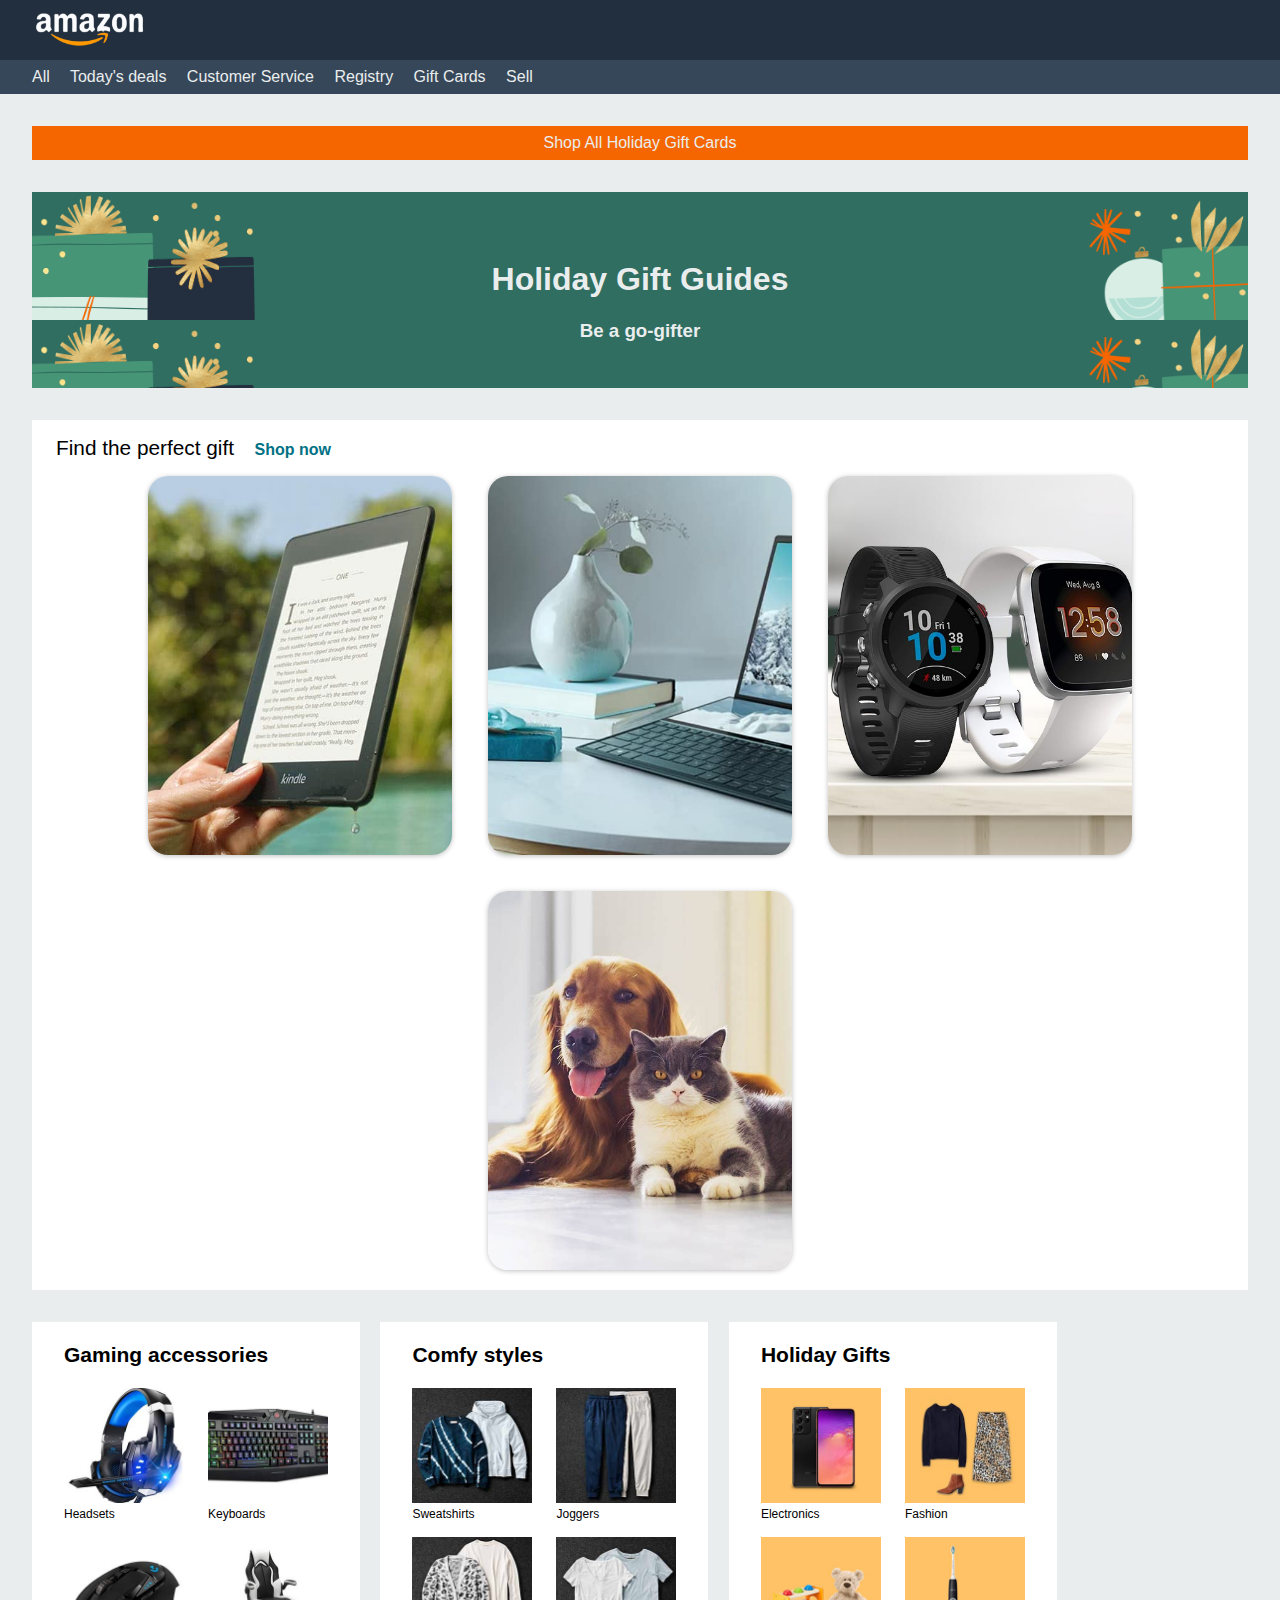
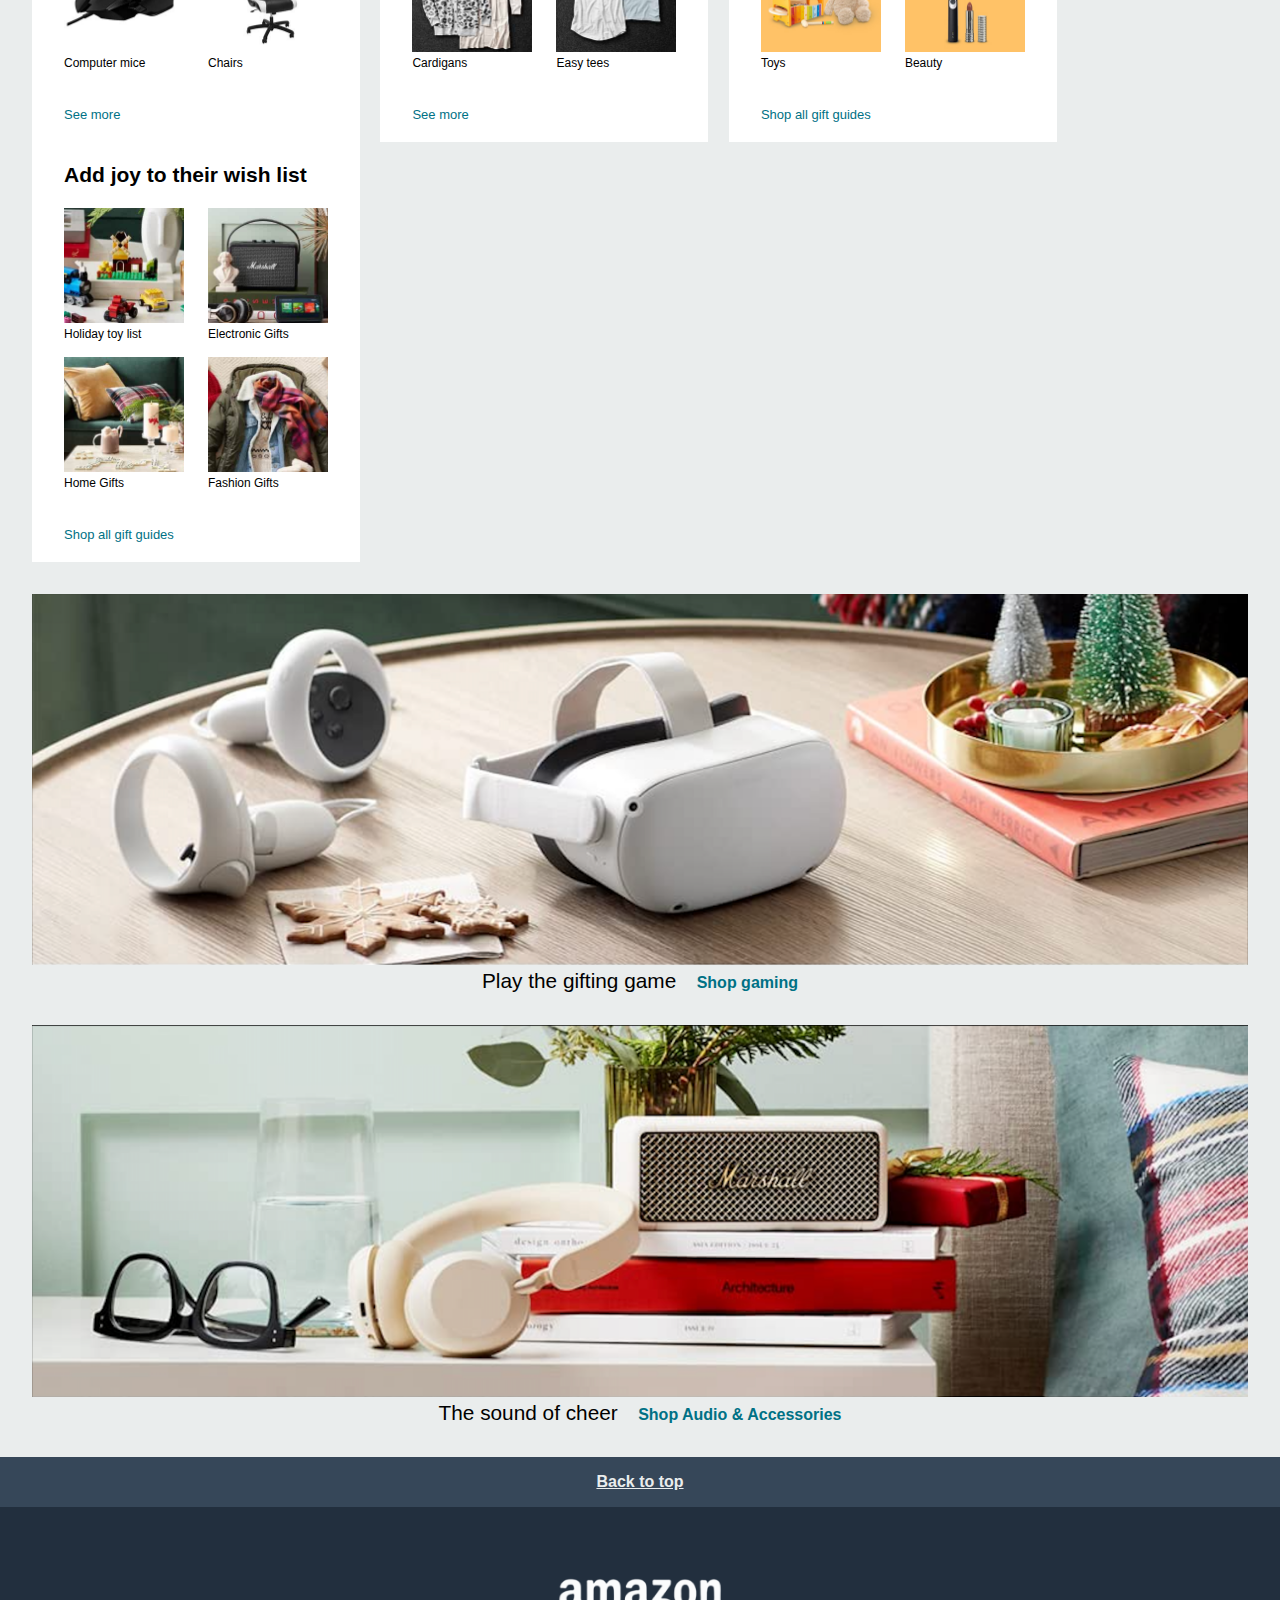
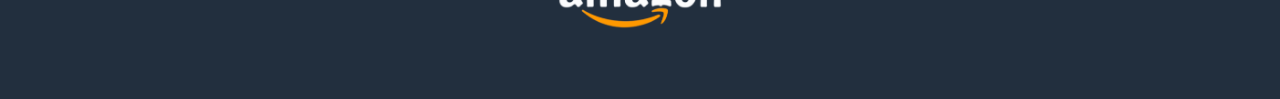
<file: build-day6/index.html>
<!DOCTYPE html>
<html lang="en">
  <head>
    <meta charset="UTF-8" />
    <meta http-equiv="X-UA-Compatible" content="IE=edge" />
    <meta name="viewport" content="width=device-width, initial-scale=1.0" />
    <title>Document</title>
    <link rel="stylesheet" href="style.css">
  </head>
  <body>
    <header class="w-100">
      <div class="bg-dark">
        <img src="./assets/logo.png" />
      </div>

      <div class="bg-light-dark color-white">
        <span>All</span>
        <span>Today's deals</span>
        <span>Customer Service</span>
        <span>Registry</span>
        <span>Gift Cards</span>
        <span>Sell</span>
      </div>
    </header>
    <main>
      <div
        class="bg-yellow text-center color-white mb-2"
        style="padding: 0.5rem"
      >
        <span>Shop All Holiday Gift Cards</span>
      </div>

      <div
        id="bg-image"
        class="mb-2 color-white text-center"
        style="padding: 3rem 0"
      >
        <h1>Holiday Gift Guides</h1>
        <h3>Be a go-gifter</h3>
      </div>
      <div class="row bg-white">
        <div class="title-container">
          <span class="title">Find the perfect gift</span>
          <span class="subtitle">Shop now</span>
        </div>

        <div class="card-image-container">
          <img class="img" src="assets/img_1.jpg" />
          <div class="like-icon">
            <i class="far fa-heart"></i>
          </div>
          <div class="add-to-cart-container">
            <div class="add-to-cart">
              <i class="fas fa-cart-plus"></i>
              <span>Add to cart</span>
            </div>
          </div>
        </div>
        <div class="card-image-container">
          <img class="img" src="assets/img_2.jpg" />
          <div class="like-icon">
            <i class="far fa-heart"></i>
          </div>
          <div class="add-to-cart-container">
            <div class="add-to-cart">
              <i class="fas fa-cart-plus"></i>
              <span>Add to cart</span>
            </div>
          </div>
        </div>
        <div class="card-image-container">
          <img class="img" src="assets/img_3.jpg" />
          <div class="like-icon">
            <i class="far fa-heart"></i>
          </div>
          <div class="add-to-cart-container">
            <div class="add-to-cart">
              <i class="fas fa-cart-plus"></i>
              <span>Add to cart</span>
            </div>
          </div>
        </div>
        <div class="card-image-container">
          <img class="img" src="assets/img_4.jpg" />
          <div class="like-icon">
            <i class="far fa-heart"></i>
          </div>
          <div class="add-to-cart-container">
            <div class="add-to-cart">
              <i class="fas fa-cart-plus"></i>
              <span>Add to cart</span>
            </div>
          </div>
        </div>
      </div>
      <div class="cards-row">
        <div class="card-squad bg-white mr-1">
          <div class="card-header">
            <p>Gaming accessories</p>
          </div>
          <div class="card-body">
            <div class="card-row">
              <div class="quadrant-container">
                <img src="assets/img_15.jpg" />
                <p>Headsets</p>
              </div>
              <div class="quadrant-container">
                <img src="assets/img_16.jpg" />
                <p>Keyboards</p>
              </div>
            </div>
            <div class="card-row">
              <div class="quadrant-container">
                <img src="assets/img_17.jpg" />
                <p>Computer mice</p>
              </div>
              <div class="quadrant-container">
                <img src="assets/img_18.jpg" />
                <p>Chairs</p>
              </div>
            </div>
          </div>

          <div class="card-footer">
            <p>See more</p>
          </div>
        </div>
        <div class="card-squad bg-white mr-1">
          <div class="card-header">
            <p>Comfy styles</p>
          </div>
          <div class="card-body">
            <div class="card-row">
              <div class="quadrant-container">
                <img src="assets/img_19.jpg" />
                <p>Sweatshirts</p>
              </div>
              <div class="quadrant-container">
                <img src="assets/img_20.jpg" />
                <p>Joggers</p>
              </div>
            </div>
            <div class="card-row">
              <div class="quadrant-container">
                <img src="assets/img_21.jpg" />
                <p>Cardigans</p>
              </div>
              <div class="quadrant-container">
                <img src="assets/img_22.jpg" />
                <p>Easy tees</p>
              </div>
            </div>
          </div>

          <div class="card-footer">
            <p>See more</p>
          </div>
        </div>
        <div class="card-squad bg-white mr-1">
          <div class="card-header">
            <p>Holiday Gifts</p>
          </div>
          <div class="card-body">
            <div class="card-row">
              <div class="quadrant-container">
                <img src="assets/img_11.jpg" />
                <p>Electronics</p>
              </div>
              <div class="quadrant-container">
                <img src="assets/img_12.jpg" />
                <p>Fashion</p>
              </div>
            </div>
            <div class="card-row">
              <div class="quadrant-container">
                <img src="assets/img_13.jpg" />
                <p>Toys</p>
              </div>
              <div class="quadrant-container">
                <img src="assets/img_14.jpg" />
                <p>Beauty</p>
              </div>
            </div>
          </div>

          <div class="card-footer">
            <p>Shop all gift guides</p>
          </div>
        </div>
        <div class="card-squad bg-white">
          <div class="card-header">
            <p>Add joy to their wish list</p>
          </div>
          <div class="card-body">
            <div class="card-row">
              <div class="quadrant-container">
                <img src="assets/img_24.jpg" />
                <p>Holiday toy list</p>
              </div>
              <div class="quadrant-container">
                <img src="assets/img_25.jpg" />
                <p>Electronic Gifts</p>
              </div>
            </div>
            <div class="card-row">
              <div class="quadrant-container">
                <img src="assets/img_26.jpg" />
                <p>Home Gifts</p>
              </div>
              <div class="quadrant-container">
                <img src="assets/img_27.jpg" />
                <p>Fashion Gifts</p>
              </div>
            </div>
          </div>

          <div class="card-footer">
            <p>Shop all gift guides</p>
          </div>
        </div>
      </div>
      <div class="img_container">
        <img id="img-fw" src="assets/img_9.png" />
        <span class="title">Play the gifting game</span>
        <span class="subtitle">Shop gaming</span>
      </div>
      <div class="img_container">
        <img id="img-fw" src="assets/img_10.png" />
        <span class="title">The sound of cheer</span>
        <span class="subtitle">Shop Audio & Accessories</span>
      </div>
    </main>

    <footer>
      <div id="back-to-top" class="bg-light-dark">
        <a class="color-white" href="#">Back to top</a>
      </div>
      <div id="footer-logo" class="bg-dark w-100">
        <img src="assets/logo.png" />
      </div>
    </footer>
  </body>
</html>
</file>
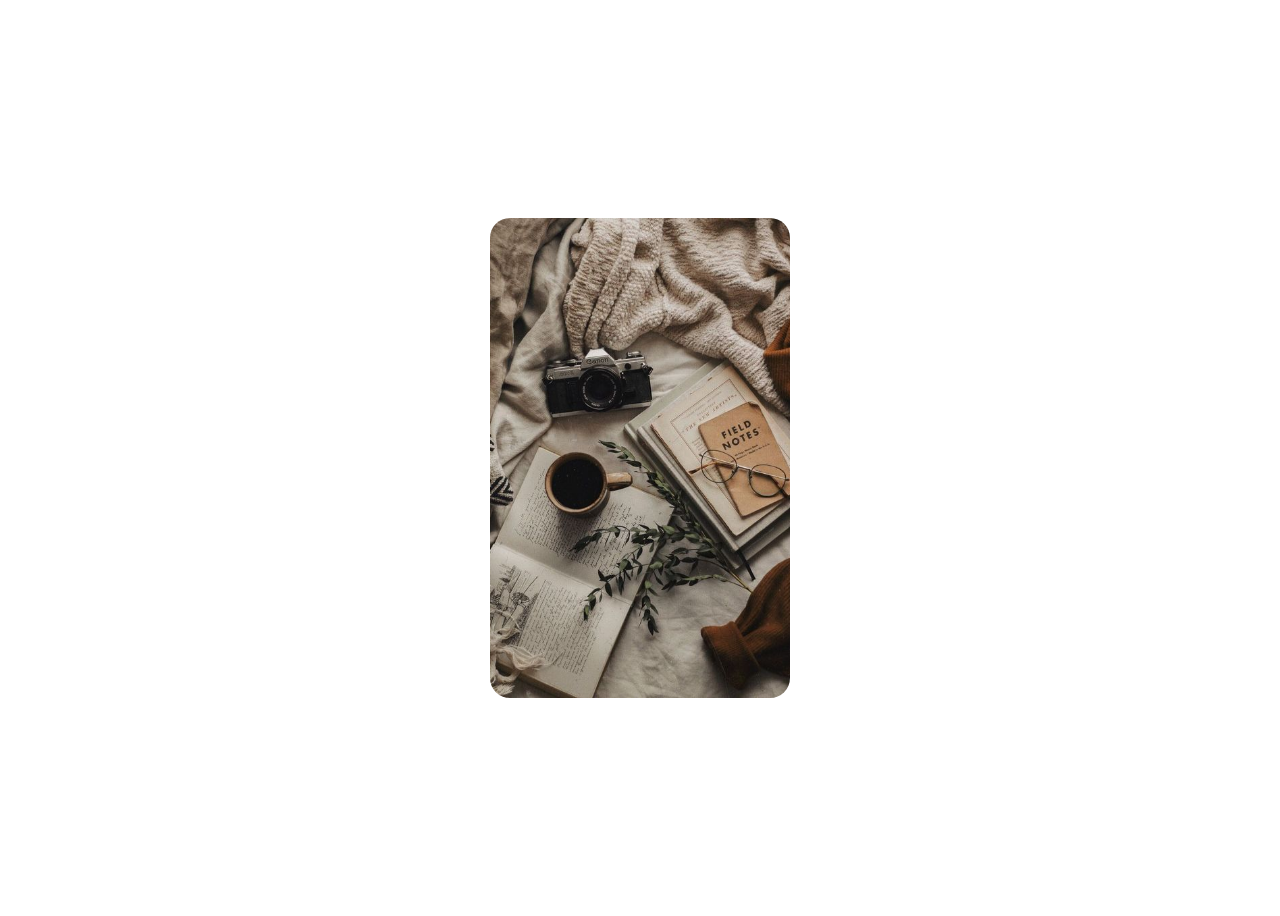
<file: ex-day6/pinterest_card.html>
<!DOCTYPE html>
<html lang="en">
  <head>
    <meta charset="UTF-8" />
    <meta http-equiv="X-UA-Compatible" content="IE=edge" />
    <meta name="viewport" content="width=device-width, initial-scale=1.0" />
    <title>Document</title>
    <link rel="stylesheet" href="style.css">

  </head>
  <body>
    <div class="card">
      <img class="card_image" src="image.jpeg" alt="pinterest image" />
      <div class="card-save">Save</div>
      <div class="icons-bottom">
        <div>
          <i class="fas fa-external-link-alt"></i>
          <span>wealthynwise</span>
        </div>
        <div>
          <i class="fas fa-upload"></i>
        </div>
        <div>
          <i class="fas fa-ellipsis-h"></i>
        </div>
      </div>
    </div>
  </body>
</html>
</file>
<file: build-day6/style.css>
.bg-dark {
        background-color: #222f3e;
      }
      .bg-light-dark {
        background-color: #364759;
      }
      .bg-green {
        background-color: #469576;
      }
      .bg-yellow {
        background-color: #f56600;
      }
      .color-white {
        color: #eaeded;
      }
      .bg-white {
        background-color: white;
      }
      .mb-2 {
        margin-bottom: 2rem;
      }
      .mr-1 {
        margin-right: 1rem;
      }
      header div {
        padding: 0.5rem 2rem;
      }
      header img {
        height: 40px;
      }
      header span {
        margin-right: 1rem;
        font-weight: 400;
      }

      .text-center {
        text-align: center;
      }
      w-100 {
        width: 100%;
      }

      body {
        margin: 0;
        font-family: Arial, Helvetica, sans-serif;
      }
      main {
        background-color: #eaeded;
        padding: 2rem;
      }

      .row {
        width: 100%;
        text-align: center;
      }

      .title-container {
        text-align: left;
        padding: 1rem 1rem 0 1.5rem;
      }
      .title {
        font-size: 1.3rem;
      }
      .subtitle {
        font-weight: 600;
        color: #007185;
        margin-left: 1rem;
      }

      #img-fw {
        width: 100%;
      }
      .img_container {
        text-align: center;
        margin-top: 2rem;
      }
      footer {
        width: 100%;
        text-align: center;
      }
      #back-to-top {
        padding: 1rem;
      }
      #back-to-top a {
        font-weight: 600;
      }
      #footer-logo {
        padding: 4rem;
      }
      #footer-logo img {
        height: 60px;
      }
      #bg-image {
        background-image: url("assets/bg-image.png");
        width: 100%;
        height: 100px;
      }
      .cards-row {
        width: 100%;

        margin-top: 2rem;
      }
      .card-squad {
        width: 328px;
        height: 420px;
        display: inline-block;
      }
      .card-header {
        font-size: 21px;
        font-weight: 600;
        padding: 0 2rem;
      }
      .quadrant-container {
        /* width: 40.5%; */
        display: inline-block;
        /* margin: 0 0.5rem; */
      }

      .quadrant-container img {
        width: 120px;
        height: 115px;
        object-fit: cover;
      }
      .quadrant-container p {
        margin: 0;
        font-size: 12px;
      }
      .card-body {
        padding: 0 2rem;
      }

      .card-row {
        /* height: 50%; */
        display: flex;
        justify-content: space-between;
        margin-bottom: 1rem;
      }
      .card-footer {
        font-size: 13px;
        padding: 0.5rem 2rem;
        color: #007185;
      }
      .card-image-container {
        width: 304px;
        height: 379px;
        display: inline-block;
        overflow: hidden;
        margin: 1rem;
        position: relative;
        border-radius: 20px;
        box-shadow: 0 1px 5px rgba(0, 0, 0, 0.25);
        transition: box-shadow 0.2s;
      }
      .card-image-container:hover {
        box-shadow: 0 6px 20px rgba(0, 0, 0, 0.35);
      }
      .card-image-container img {
        position: absolute;
        top: 0;
        left: 0;
        width: 100%;
        height: 100%;
        object-fit: cover;
        object-position: center;
        z-index: 1;
      }
      .card-image-container:before {
        content: "";
        position: absolute;
        top: 0;
        bottom: 0;
        left: 0;
        right: 0;
        background-color: black;
        opacity: 0;
        z-index: 2;
        transform: translateY(-100%);
        transition: transform 0.4s, opacity 0.4s;
      }
      .card-image-container:hover::before {
        transform: translateY(0);
        opacity: 0.4;
      }
      .like-icon {
        z-index: 3;
        color: white;
        position: absolute;
        top: 20px;
        right: 30px;
        font-size: 2rem;
        transform: translateY(-379px);
        transition: transform 0.4s;
      }
      .card-image-container:hover .like-icon {
        transform: translateY(0);
      }
      .add-to-cart-container {
        position: absolute;
        bottom: 0;
        left: 0;
        right: 0;
        z-index: 3;
        padding: 20px 30px;

        text-align: center;
        transform: translateY(-379px);
        transition: transform 0.4s, opacity 0.4s;
      }
      .card-image-container:hover .add-to-cart-container {
        transform: translateY(0);
        opacity: 1;
      }
      .add-to-cart {
        padding: 10px 0;
        background-color: #007185;
        color: white;
        border-radius: 7px;
        box-shadow: 6px 6px 8px 0px rgba(34, 60, 80, 0.39);
      }
      .add-to-cart span {
        margin-left: 10px;
      }
</file>
<file: ex-day6/style.css>
body {
  display: flex;
  min-height: 100vh;
  justify-content: center;
  align-items: center;
  font-family: Arial, sans-serif;
}
.card {
  position: relative;
  width: 300px;
  height: 480px;
  border-radius: 20px;
  overflow: hidden;
  color: white;
  user-select: none;
}
.card img {
  position: absolute;
  top: 0;
  left: 0;
  width: 100%;
  height: 100%;
  object-fit: cover;
  object-position: center;
  z-index: 1;
}

.card::before {
  content: "";
  position: absolute;
  top: 0;
  bottom: 0;
  left: 0;
  right: 0;
  background-color: black;
  opacity: 0;
  z-index: 2;
}

.card:hover::before {
  opacity: 0.4;
}

.card-save {
  background-color: #e60324;
  position: absolute;
  z-index: 3;
  padding: 15px;
  right: 15px;
  top: 15px;
  border-radius: 50px;
  display: none;
}
.card:hover .card-save {
  display: block;
}
.card:hover .icons-bottom {
  display: block;
}
.icons-bottom {
  position: absolute;
  z-index: 3;
  bottom: 15px;
  left: 15px;
  display: none;
}
.icons-bottom div {
  background-color: white;
  opacity: 0.7;
  color: black;
  padding: 10px 15px;
  display: inline-block;
  border-radius: 30px;
  font-weight: 600;
  margin-right: 8px;
}
</file>
